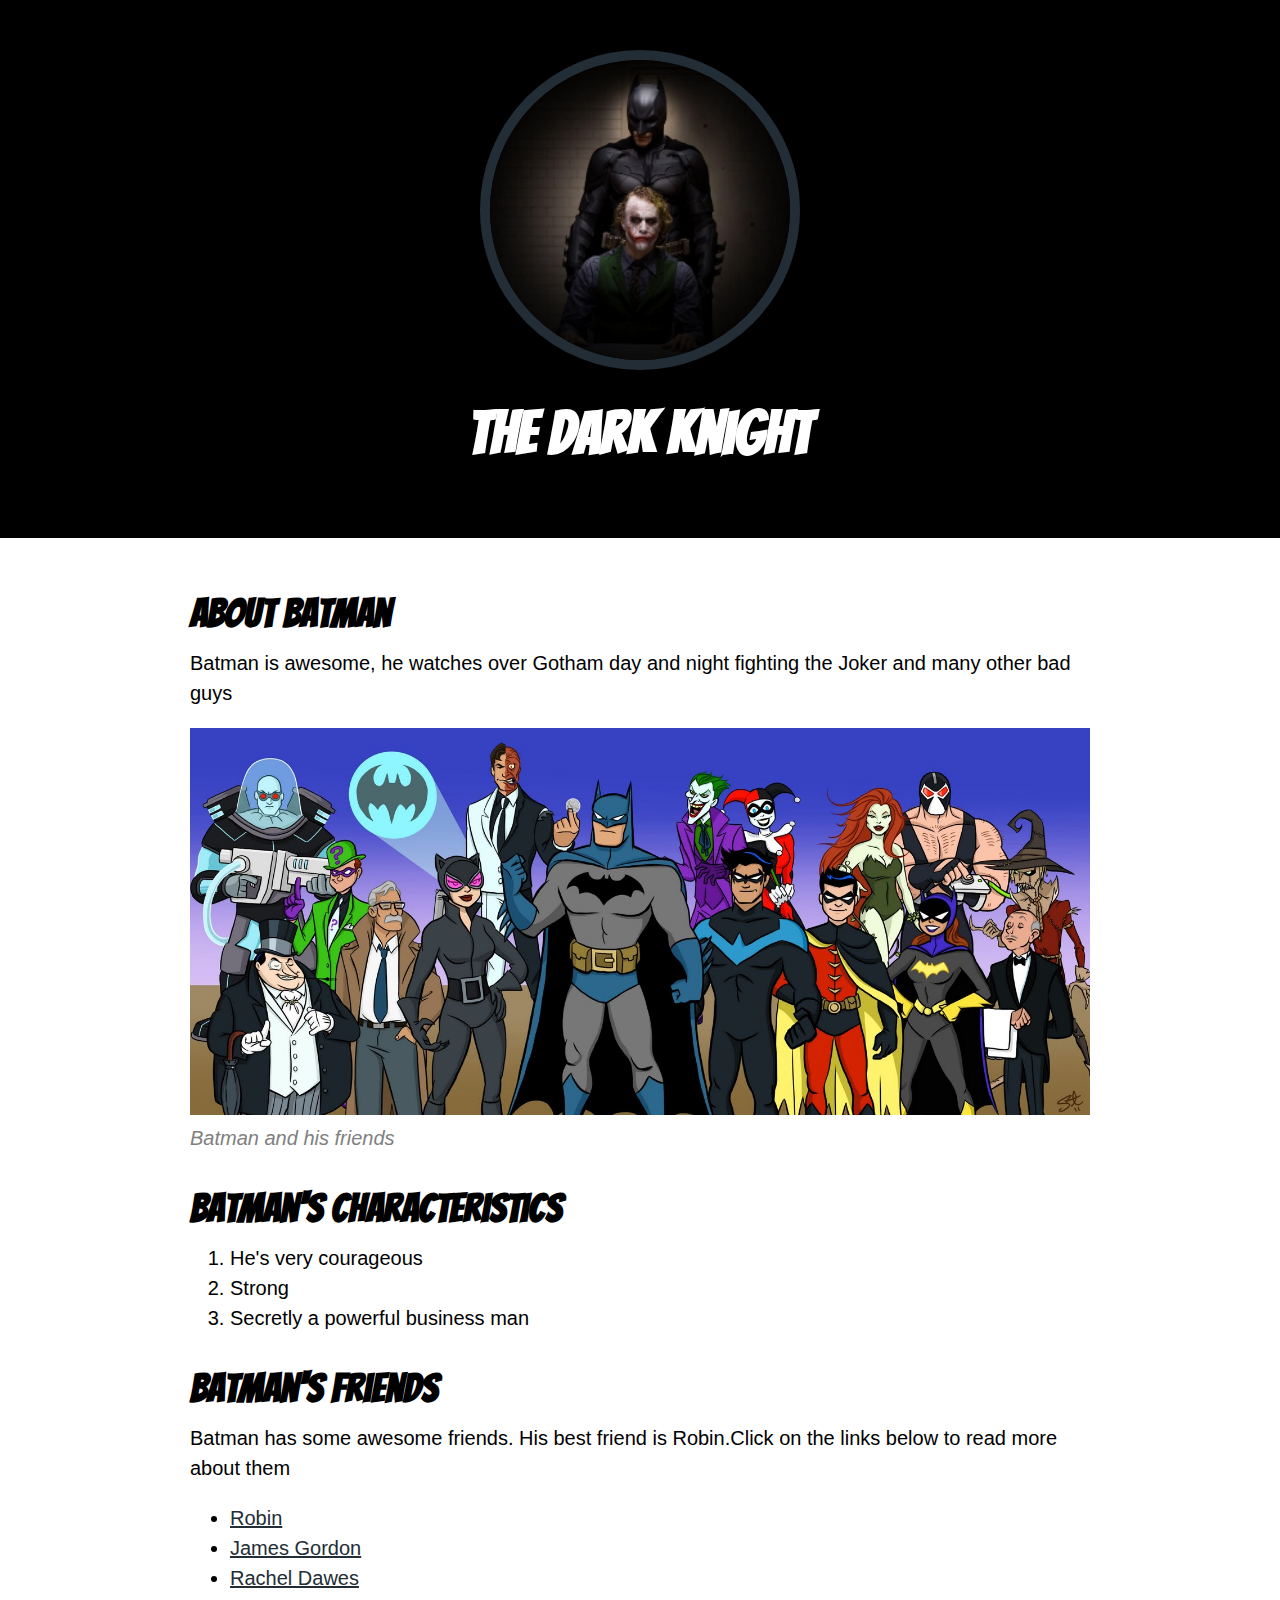
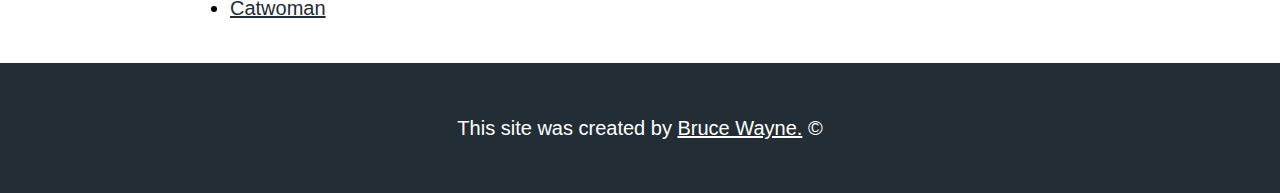
<file: index.html>
<!DOCTYPE html>
<html
  <head>
    <title>Batman</title>
    <link rel="icon" href="img/batman-logo.jpeg">
    <link href="https://fonts.googleapis.com/css?family=Bangers&display=swap" rel="stylesheet">
    <link rel="stylesheet" href="css/hero.css">
  </head>
  <body>
<!-- header element -->
<header>
  <img src="img/Batman-joker.jpeg" alt="">
  <h1>The Dark Knight</h1>
</header>

<!-- main element -->
<main>
  <h2>About Batman</h2>
  <p>Batman is awesome, he watches over Gotham day and night fighting the Joker and many other bad guys</p>
  <img src="img/Batman-and-friends.jpeg" alt="">
  <p class="caption">Batman and his friends</p>

<!-- Characteristics -->
  <h2>Batman's Characteristics</h2>
  <ol>
    <li>He's very courageous</li>
    <li>Strong</li>
    <li>Secretly a powerful business man</li>
  </ol>

<!-- Friends -->
  <h2>Batman's Friends</h2>
  <p>Batman has some awesome friends. His best friend is Robin.Click on the links below to read more about them</p>
  <ul>
    <li><a  target="_blank" href="https://en.wikipedia.org/wiki/Robin_(character)">Robin</a></li>
    <li><a target="_blank" href="https://en.wikipedia.org/wiki/James_Gordon_(character)">James Gordon</a></li>
    <li><a target="_blank" href="https://en.wikipedia.org/wiki/Rachel_Dawes">Rachel Dawes</a></li>
  <li><a target="_blank" href="https://en.wikipedia.org/wiki/Catwoman">Catwoman</a></li>
  </ul>
</main>

<!-- Footer element -->
<footer>
<p>This site was created by <a target="_blank" href="https://www.dccomics.com/characters/batman"> Bruce Wayne.</a> &copy;</p>
</footer>
  </body>
</html>
</file>
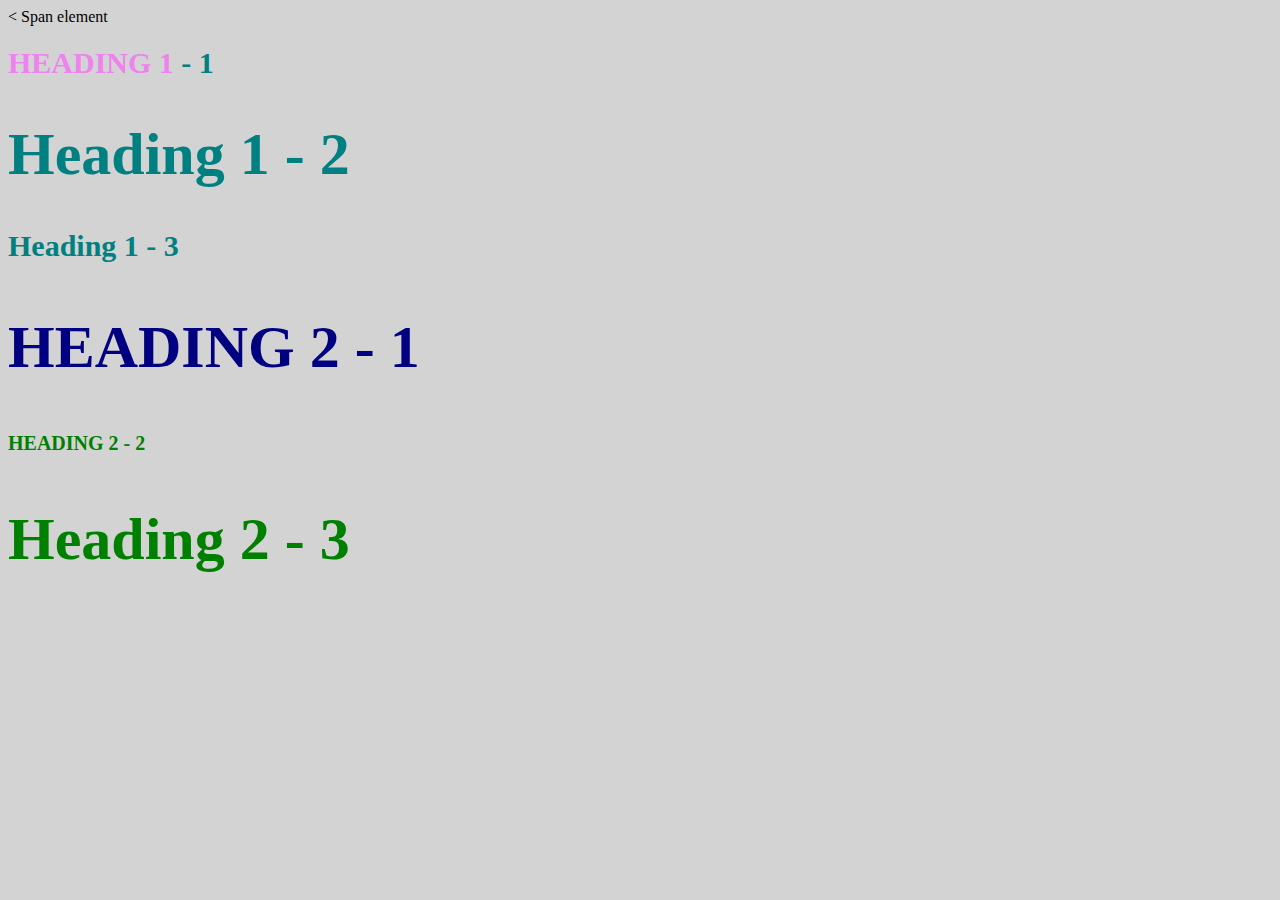
<file: style-test.html>
<!DOCTYPE html>
<html>
  <head>
    <title>Style test</title>
    <<link rel="stylesheet" href="css/test.css">
  </head>
  <body>
<span>Span element</span>
<h1 class="uppercase"><span>Heading 1</span> - 1</h1>
<h1 class="big">Heading 1 - 2</h1>
<h1>Heading 1 - 3</h1>
<h2 class="big uppercase">Heading 2 - 1</h2>
<h2 class="uppercase">Heading 2 - 2</h2>
<h2 class="big">Heading 2 - 3</h2>
  </body>
</html>
</file>
<file: css/hero.css>
body{
  margin: 0;
  font-family: Helvetica, Arial, sans-serif;
  font-size: 20px;
  line-height: 30px;
}
header{
  background-color: black;
  text-align: center;
  padding-top: 50px;
  padding-bottom: 50px;
}

h1,h2{
  font-family: 'Bangers', cursive;
}
header h1{
  color: white;
  font-size: 60px;
}
header img{
  border-radius: 200px;
  width: 300px;
  border: 10px solid #232d36;
}

main{
  max-width: 900px;
  margin: 0 auto;
  padding: 20px;
}

main img{
  max-width: 100%;
}

h2{
  font-size: 40px;
  color: black;
  margin: 40px 0 10px;
}

a{
  color: #232d36;
}
a:hover{
  color: white;
  background-color: #3329CF;
}

footer{
  background-color: #232d36;
  text-align: center;
  color: white;
  padding: 50px;
}

footer p{
  margin: 0;
}

footer a{
  color: white;
}
footer a: hover{
  opacity: .5;
  background-color: transparent;
}

p.caption{
  color: grey;
  font-style: italic;
  margin-top: 0;
}
</file>
<file: css/test.css>
body{
  background-color: lightgrey;
}
h1{
font-size: 30px;
color: teal;
}

h2{
color: red;
font-size: 20px;
}

h2{
  color: green;
}

.big{
font-size: 60px;
}
.uppercase{
text-transform: uppercase;
}
.big.uppercase{
color: navy;
}

h1 span{
color: violet;
}
</file>
